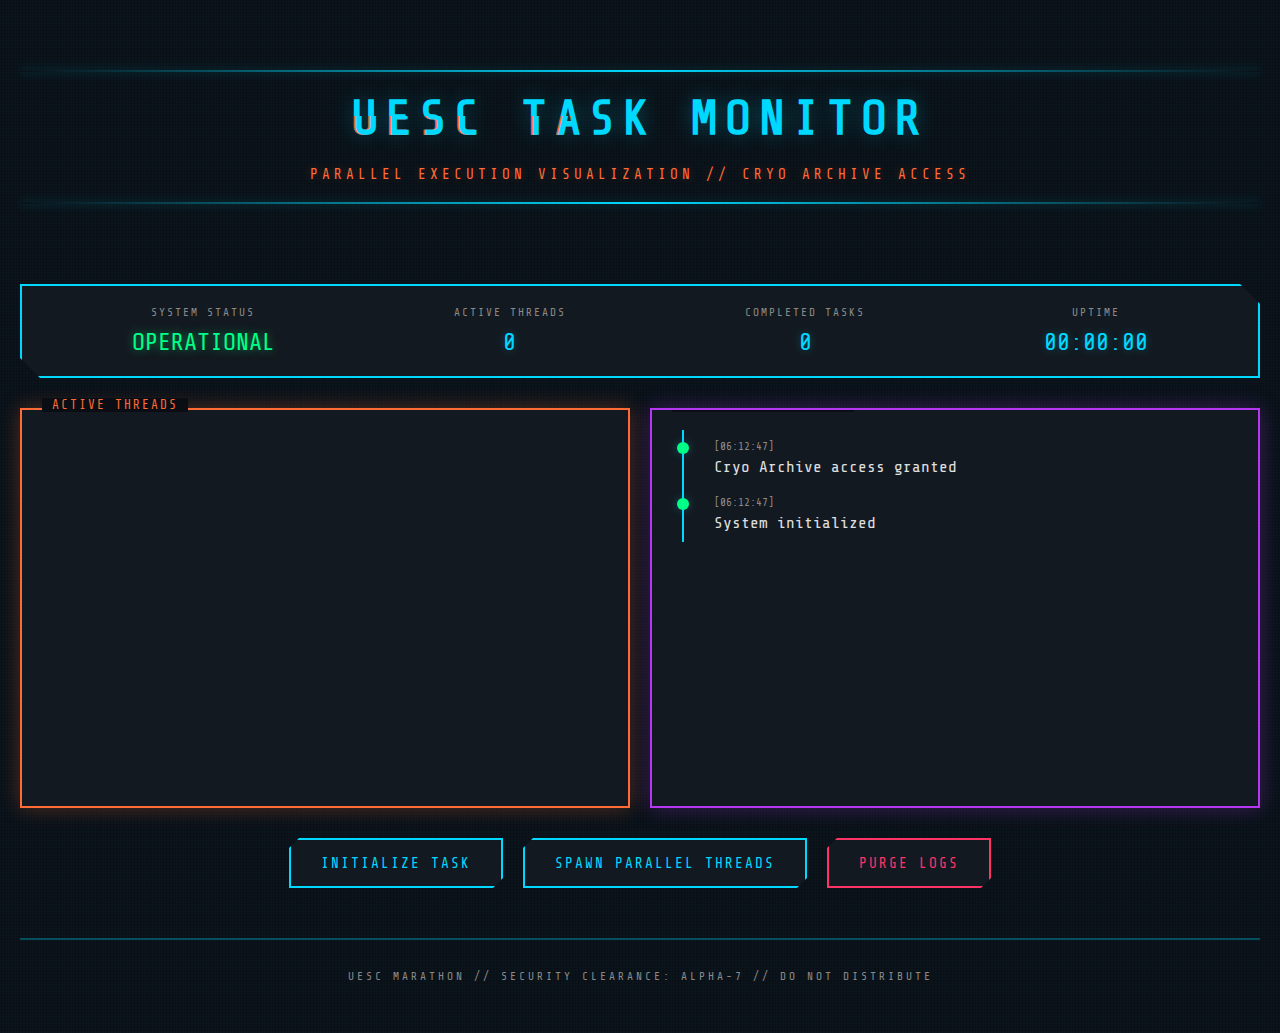
<file: index.html>
<!DOCTYPE html>
<html lang="en">
<head>
    <meta charset="UTF-8">
    <meta name="viewport" content="width=device-width, initial-scale=1.0">
    <title>UESC TASK MONITOR // MARATHON</title>
    <link rel="stylesheet" href="style.css">
</head>
<body>
    <div class="container">
        <header class="header">
            <div class="header-line"></div>
            <h1 class="glitch" data-text="UESC TASK MONITOR">UESC TASK MONITOR</h1>
            <div class="header-subtitle">PARALLEL EXECUTION VISUALIZATION // CRYO ARCHIVE ACCESS</div>
            <div class="header-line"></div>
        </header>

        <div class="status-bar">
            <div class="status-item">
                <span class="label">SYSTEM STATUS</span>
                <span class="value status-active">OPERATIONAL</span>
            </div>
            <div class="status-item">
                <span class="label">ACTIVE THREADS</span>
                <span class="value" id="thread-count">0</span>
            </div>
            <div class="status-item">
                <span class="label">COMPLETED TASKS</span>
                <span class="value" id="completed-count">0</span>
            </div>
            <div class="status-item">
                <span class="label">UPTIME</span>
                <span class="value" id="uptime">00:00:00</span>
            </div>
        </div>

        <div class="main-content">
            <div class="thread-container" id="thread-container">
                <!-- Threads will be dynamically inserted here -->
            </div>

            <div class="timeline-container">
                <div class="timeline-header">EXECUTION TIMELINE</div>
                <div class="timeline" id="timeline">
                    <!-- Timeline events will be added here -->
                </div>
            </div>
        </div>

        <div class="control-panel">
            <button class="btn" id="add-task-btn">INITIALIZE TASK</button>
            <button class="btn" id="parallel-btn">SPAWN PARALLEL THREADS</button>
            <button class="btn btn-danger" id="clear-btn">PURGE LOGS</button>
        </div>

        <div class="footer">
            <div class="footer-text">UESC MARATHON // SECURITY CLEARANCE: ALPHA-7 // DO NOT DISTRIBUTE</div>
        </div>
    </div>

    <script src="script.js"></script>
</body>
</html>
</file>
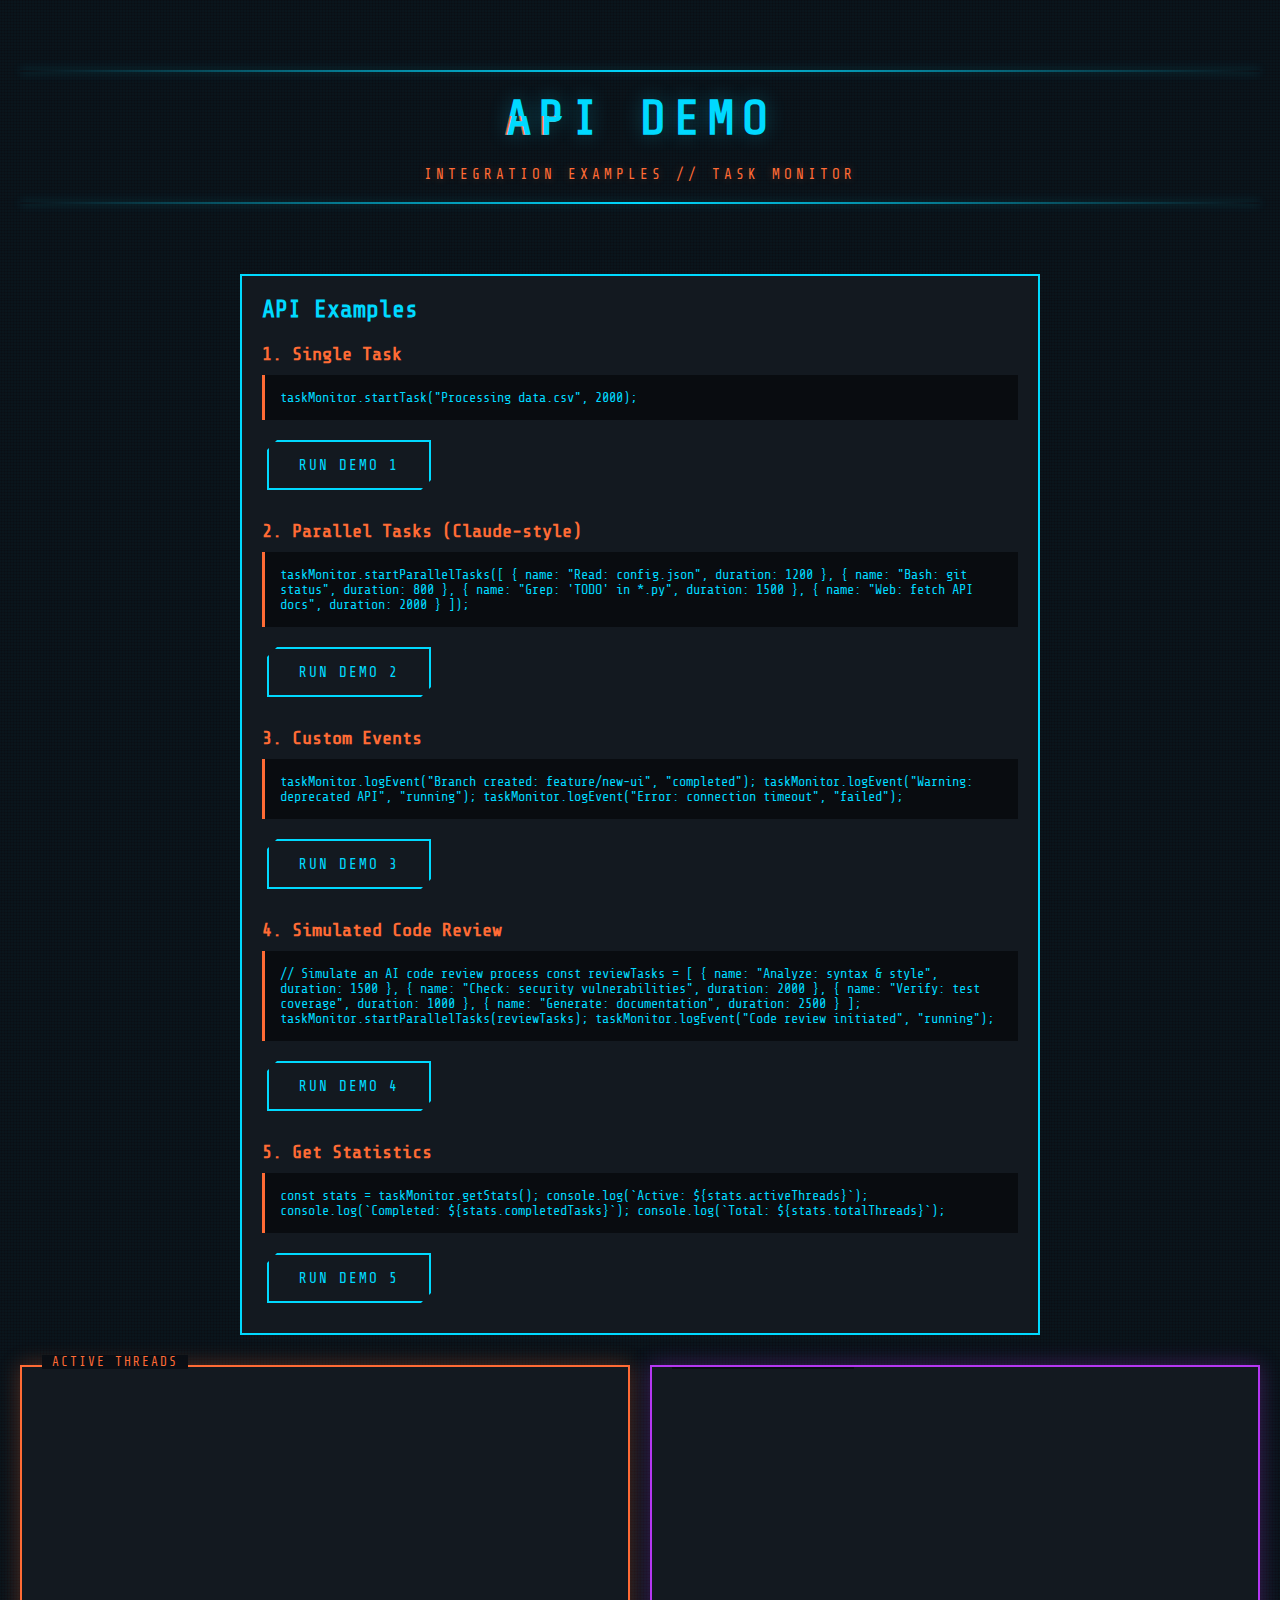
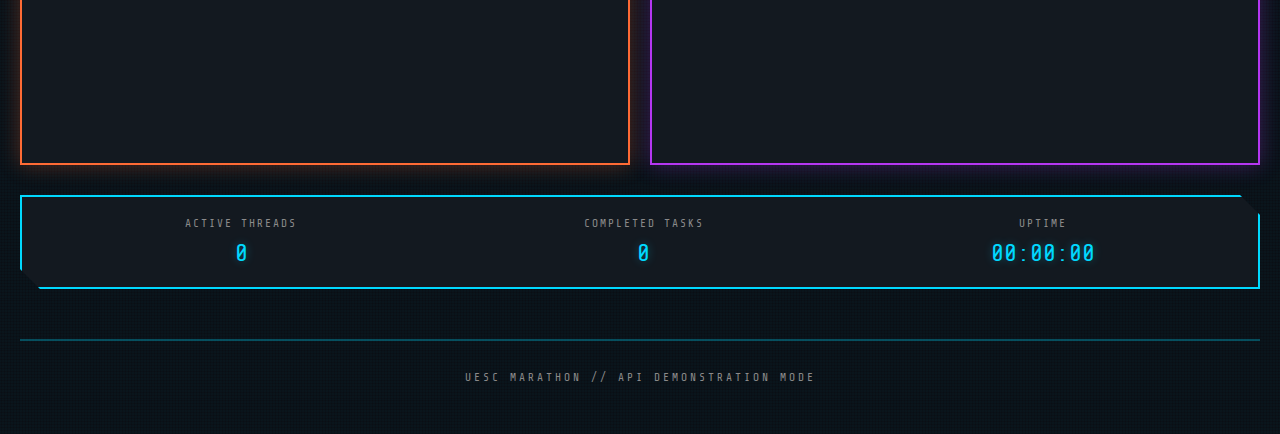
<file: demo.html>
<!DOCTYPE html>
<html lang="en">
<head>
    <meta charset="UTF-8">
    <meta name="viewport" content="width=device-width, initial-scale=1.0">
    <title>API Demo - Marathon Task Monitor</title>
    <link rel="stylesheet" href="style.css">
    <style>
        .demo-panel {
            background: var(--bg-panel);
            border: 2px solid var(--cyan-primary);
            padding: 20px;
            margin: 20px auto;
            max-width: 800px;
        }

        .demo-code {
            background: rgba(0, 0, 0, 0.5);
            border-left: 3px solid var(--orange-accent);
            padding: 15px;
            margin: 10px 0;
            font-family: 'Share Tech Mono', monospace;
            font-size: 0.85rem;
            overflow-x: auto;
            color: var(--cyan-primary);
        }

        .demo-button {
            margin: 10px 5px;
        }
    </style>
</head>
<body>
    <div class="container">
        <header class="header">
            <div class="header-line"></div>
            <h1 class="glitch" data-text="API DEMO">API DEMO</h1>
            <div class="header-subtitle">INTEGRATION EXAMPLES // TASK MONITOR</div>
            <div class="header-line"></div>
        </header>

        <div class="demo-panel">
            <h2 style="color: var(--cyan-primary); margin-bottom: 20px;">API Examples</h2>

            <h3 style="color: var(--orange-accent); margin: 20px 0 10px 0;">1. Single Task</h3>
            <div class="demo-code">
taskMonitor.startTask("Processing data.csv", 2000);</div>
            <button class="btn demo-button" onclick="demo1()">RUN DEMO 1</button>

            <h3 style="color: var(--orange-accent); margin: 20px 0 10px 0;">2. Parallel Tasks (Claude-style)</h3>
            <div class="demo-code">
taskMonitor.startParallelTasks([
    { name: "Read: config.json", duration: 1200 },
    { name: "Bash: git status", duration: 800 },
    { name: "Grep: 'TODO' in *.py", duration: 1500 },
    { name: "Web: fetch API docs", duration: 2000 }
]);</div>
            <button class="btn demo-button" onclick="demo2()">RUN DEMO 2</button>

            <h3 style="color: var(--orange-accent); margin: 20px 0 10px 0;">3. Custom Events</h3>
            <div class="demo-code">
taskMonitor.logEvent("Branch created: feature/new-ui", "completed");
taskMonitor.logEvent("Warning: deprecated API", "running");
taskMonitor.logEvent("Error: connection timeout", "failed");</div>
            <button class="btn demo-button" onclick="demo3()">RUN DEMO 3</button>

            <h3 style="color: var(--orange-accent); margin: 20px 0 10px 0;">4. Simulated Code Review</h3>
            <div class="demo-code">
// Simulate an AI code review process
const reviewTasks = [
    { name: "Analyze: syntax & style", duration: 1500 },
    { name: "Check: security vulnerabilities", duration: 2000 },
    { name: "Verify: test coverage", duration: 1000 },
    { name: "Generate: documentation", duration: 2500 }
];
taskMonitor.startParallelTasks(reviewTasks);
taskMonitor.logEvent("Code review initiated", "running");</div>
            <button class="btn demo-button" onclick="demo4()">RUN DEMO 4</button>

            <h3 style="color: var(--orange-accent); margin: 20px 0 10px 0;">5. Get Statistics</h3>
            <div class="demo-code">
const stats = taskMonitor.getStats();
console.log(`Active: ${stats.activeThreads}`);
console.log(`Completed: ${stats.completedTasks}`);
console.log(`Total: ${stats.totalThreads}`);</div>
            <button class="btn demo-button" onclick="demo5()">RUN DEMO 5</button>
        </div>

        <div class="main-content">
            <div class="thread-container" id="thread-container"></div>
            <div class="timeline-container">
                <div class="timeline" id="timeline"></div>
            </div>
        </div>

        <div class="status-bar">
            <div class="status-item">
                <span class="label">ACTIVE THREADS</span>
                <span class="value" id="thread-count">0</span>
            </div>
            <div class="status-item">
                <span class="label">COMPLETED TASKS</span>
                <span class="value" id="completed-count">0</span>
            </div>
            <div class="status-item">
                <span class="label">UPTIME</span>
                <span class="value" id="uptime">00:00:00</span>
            </div>
        </div>

        <div class="footer">
            <div class="footer-text">UESC MARATHON // API DEMONSTRATION MODE</div>
        </div>
    </div>

    <script src="script.js"></script>
    <script>
        // Demo functions
        function demo1() {
            taskMonitor.startTask("Processing data.csv", 2000);
        }

        function demo2() {
            taskMonitor.startParallelTasks([
                { name: "Read: config.json", duration: 1200 },
                { name: "Bash: git status", duration: 800 },
                { name: "Grep: 'TODO' in *.py", duration: 1500 },
                { name: "Web: fetch API docs", duration: 2000 }
            ]);
        }

        function demo3() {
            taskMonitor.logEvent("Branch created: feature/new-ui", "completed");
            setTimeout(() => {
                taskMonitor.logEvent("Warning: deprecated API", "running");
            }, 500);
            setTimeout(() => {
                taskMonitor.logEvent("Error: connection timeout", "failed");
            }, 1000);
        }

        function demo4() {
            const reviewTasks = [
                { name: "Analyze: syntax & style", duration: 1500 },
                { name: "Check: security vulnerabilities", duration: 2000 },
                { name: "Verify: test coverage", duration: 1000 },
                { name: "Generate: documentation", duration: 2500 }
            ];
            taskMonitor.startParallelTasks(reviewTasks);
            taskMonitor.logEvent("Code review initiated", "running");
        }

        function demo5() {
            const stats = taskMonitor.getStats();
            const message = `Stats - Active: ${stats.activeThreads}, Completed: ${stats.completedTasks}, Total: ${stats.totalThreads}`;
            taskMonitor.logEvent(message, "completed");
            console.log('Current Statistics:', stats);
        }
    </script>
</body>
</html>
</file>
<file: style.css>
@import url('https://fonts.googleapis.com/css2?family=Share+Tech+Mono&display=swap');

:root {
    --bg-dark: #0a0e14;
    --bg-panel: #131920;
    --cyan-primary: #00d9ff;
    --cyan-glow: rgba(0, 217, 255, 0.3);
    --orange-accent: #ff6b35;
    --orange-glow: rgba(255, 107, 53, 0.3);
    --purple-accent: #b537f2;
    --text-primary: #e0e0e0;
    --text-secondary: #8a8a8a;
    --success: #00ff88;
    --danger: #ff3366;
}

* {
    margin: 0;
    padding: 0;
    box-sizing: border-box;
}

body {
    font-family: 'Share Tech Mono', monospace;
    background: var(--bg-dark);
    color: var(--text-primary);
    overflow-x: hidden;
    background-image:
        repeating-linear-gradient(0deg, rgba(0, 217, 255, 0.03) 0px, transparent 1px, transparent 2px, rgba(0, 217, 255, 0.03) 3px),
        repeating-linear-gradient(90deg, rgba(0, 217, 255, 0.03) 0px, transparent 1px, transparent 2px, rgba(0, 217, 255, 0.03) 3px);
    background-size: 50px 50px;
}

.container {
    max-width: 1400px;
    margin: 0 auto;
    padding: 20px;
}

/* Header */
.header {
    text-align: center;
    padding: 30px 0;
    position: relative;
}

.header-line {
    height: 2px;
    background: linear-gradient(90deg, transparent, var(--cyan-primary), transparent);
    margin: 20px 0;
    box-shadow: 0 0 10px var(--cyan-glow);
}

.header h1 {
    font-size: 3rem;
    color: var(--cyan-primary);
    text-shadow: 0 0 20px var(--cyan-glow);
    letter-spacing: 8px;
    margin: 20px 0;
}

.header-subtitle {
    color: var(--orange-accent);
    font-size: 0.9rem;
    letter-spacing: 4px;
    text-shadow: 0 0 10px var(--orange-glow);
}

/* Glitch effect */
.glitch {
    position: relative;
}

.glitch:before,
.glitch:after {
    content: attr(data-text);
    position: absolute;
    left: 0;
    width: 100%;
    height: 100%;
}

.glitch:before {
    left: 2px;
    text-shadow: -2px 0 var(--orange-accent);
    clip: rect(24px, 550px, 90px, 0);
    animation: glitch-anim 3s infinite linear alternate-reverse;
}

.glitch:after {
    left: -2px;
    text-shadow: -2px 0 var(--purple-accent);
    clip: rect(85px, 550px, 140px, 0);
    animation: glitch-anim 2.5s infinite linear alternate-reverse;
}

@keyframes glitch-anim {
    0% { clip: rect(61px, 9999px, 50px, 0); }
    20% { clip: rect(84px, 9999px, 38px, 0); }
    40% { clip: rect(25px, 9999px, 98px, 0); }
    60% { clip: rect(39px, 9999px, 15px, 0); }
    80% { clip: rect(93px, 9999px, 71px, 0); }
    100% { clip: rect(44px, 9999px, 56px, 0); }
}

/* Status Bar */
.status-bar {
    display: flex;
    justify-content: space-around;
    background: var(--bg-panel);
    border: 2px solid var(--cyan-primary);
    border-radius: 0;
    padding: 20px;
    margin: 30px 0;
    box-shadow: 0 0 20px var(--cyan-glow);
    clip-path: polygon(0 0, calc(100% - 20px) 0, 100% 20px, 100% 100%, 20px 100%, 0 calc(100% - 20px));
}

.status-item {
    display: flex;
    flex-direction: column;
    align-items: center;
    gap: 10px;
}

.status-item .label {
    font-size: 0.7rem;
    color: var(--text-secondary);
    letter-spacing: 2px;
}

.status-item .value {
    font-size: 1.5rem;
    color: var(--cyan-primary);
    text-shadow: 0 0 10px var(--cyan-glow);
}

.status-active {
    color: var(--success) !important;
    text-shadow: 0 0 10px rgba(0, 255, 136, 0.5) !important;
}

/* Main Content */
.main-content {
    display: grid;
    grid-template-columns: 1fr 1fr;
    gap: 20px;
    margin: 30px 0;
}

/* Thread Container */
.thread-container {
    background: var(--bg-panel);
    border: 2px solid var(--orange-accent);
    padding: 20px;
    min-height: 400px;
    box-shadow: 0 0 20px var(--orange-glow);
    position: relative;
}

.thread-container:before {
    content: "ACTIVE THREADS";
    position: absolute;
    top: -12px;
    left: 20px;
    background: var(--bg-dark);
    padding: 0 10px;
    color: var(--orange-accent);
    font-size: 0.8rem;
    letter-spacing: 2px;
}

.thread {
    background: rgba(0, 217, 255, 0.05);
    border-left: 3px solid var(--cyan-primary);
    padding: 15px;
    margin: 10px 0;
    position: relative;
    animation: slideIn 0.3s ease-out;
}

@keyframes slideIn {
    from {
        opacity: 0;
        transform: translateX(-20px);
    }
    to {
        opacity: 1;
        transform: translateX(0);
    }
}

.thread-header {
    display: flex;
    justify-content: space-between;
    margin-bottom: 10px;
}

.thread-id {
    color: var(--cyan-primary);
    font-weight: bold;
}

.thread-status {
    padding: 2px 8px;
    font-size: 0.7rem;
    border-radius: 0;
}

.thread-status.running {
    background: var(--orange-accent);
    color: var(--bg-dark);
    animation: pulse 1.5s infinite;
}

.thread-status.completed {
    background: var(--success);
    color: var(--bg-dark);
}

.thread-status.failed {
    background: var(--danger);
    color: var(--bg-dark);
}

@keyframes pulse {
    0%, 100% { opacity: 1; }
    50% { opacity: 0.6; }
}

.thread-progress {
    height: 4px;
    background: rgba(0, 217, 255, 0.2);
    margin-top: 10px;
    position: relative;
    overflow: hidden;
}

.thread-progress-bar {
    height: 100%;
    background: linear-gradient(90deg, var(--cyan-primary), var(--purple-accent));
    width: 0%;
    transition: width 0.3s ease;
    box-shadow: 0 0 10px var(--cyan-glow);
}

.thread-progress-bar.active {
    animation: shimmer 1.5s infinite;
}

@keyframes shimmer {
    0% { transform: translateX(-100%); width: 100%; }
    100% { transform: translateX(100%); width: 100%; }
}

/* Timeline */
.timeline-container {
    background: var(--bg-panel);
    border: 2px solid var(--purple-accent);
    padding: 20px;
    max-height: 400px;
    overflow-y: auto;
    box-shadow: 0 0 20px rgba(181, 55, 242, 0.3);
    position: relative;
}

.timeline-container:before {
    content: "EXECUTION TIMELINE";
    position: absolute;
    top: -12px;
    left: 20px;
    background: var(--bg-dark);
    padding: 0 10px;
    color: var(--purple-accent);
    font-size: 0.8rem;
    letter-spacing: 2px;
}

.timeline-header {
    display: none;
}

.timeline {
    position: relative;
}

.timeline-event {
    padding: 10px 0 10px 30px;
    position: relative;
    border-left: 2px solid var(--cyan-primary);
    margin-left: 10px;
    animation: fadeIn 0.5s ease-out;
}

@keyframes fadeIn {
    from { opacity: 0; }
    to { opacity: 1; }
}

.timeline-event:before {
    content: '';
    width: 12px;
    height: 12px;
    background: var(--cyan-primary);
    border-radius: 50%;
    position: absolute;
    left: -7px;
    top: 12px;
    box-shadow: 0 0 10px var(--cyan-glow);
}

.timeline-event.completed:before {
    background: var(--success);
}

.timeline-event.failed:before {
    background: var(--danger);
}

.timeline-time {
    color: var(--text-secondary);
    font-size: 0.7rem;
}

.timeline-desc {
    color: var(--text-primary);
    margin-top: 5px;
}

/* Scrollbar */
.timeline-container::-webkit-scrollbar {
    width: 8px;
}

.timeline-container::-webkit-scrollbar-track {
    background: rgba(0, 217, 255, 0.1);
}

.timeline-container::-webkit-scrollbar-thumb {
    background: var(--cyan-primary);
    box-shadow: 0 0 10px var(--cyan-glow);
}

/* Control Panel */
.control-panel {
    display: flex;
    gap: 20px;
    justify-content: center;
    margin: 30px 0;
}

.btn {
    padding: 15px 30px;
    background: var(--bg-panel);
    border: 2px solid var(--cyan-primary);
    color: var(--cyan-primary);
    font-family: 'Share Tech Mono', monospace;
    font-size: 0.9rem;
    cursor: pointer;
    letter-spacing: 2px;
    transition: all 0.3s ease;
    clip-path: polygon(10px 0, 100% 0, 100% calc(100% - 10px), calc(100% - 10px) 100%, 0 100%, 0 10px);
}

.btn:hover {
    background: var(--cyan-primary);
    color: var(--bg-dark);
    box-shadow: 0 0 20px var(--cyan-glow);
    transform: translateY(-2px);
}

.btn-danger {
    border-color: var(--danger);
    color: var(--danger);
}

.btn-danger:hover {
    background: var(--danger);
    color: var(--bg-dark);
    box-shadow: 0 0 20px rgba(255, 51, 102, 0.5);
}

/* Footer */
.footer {
    text-align: center;
    padding: 30px 0;
    border-top: 2px solid rgba(0, 217, 255, 0.3);
    margin-top: 50px;
}

.footer-text {
    color: var(--text-secondary);
    font-size: 0.7rem;
    letter-spacing: 3px;
}

/* Responsive */
@media (max-width: 768px) {
    .main-content {
        grid-template-columns: 1fr;
    }

    .status-bar {
        flex-direction: column;
        gap: 20px;
    }

    .header h1 {
        font-size: 2rem;
    }
}
</file>
